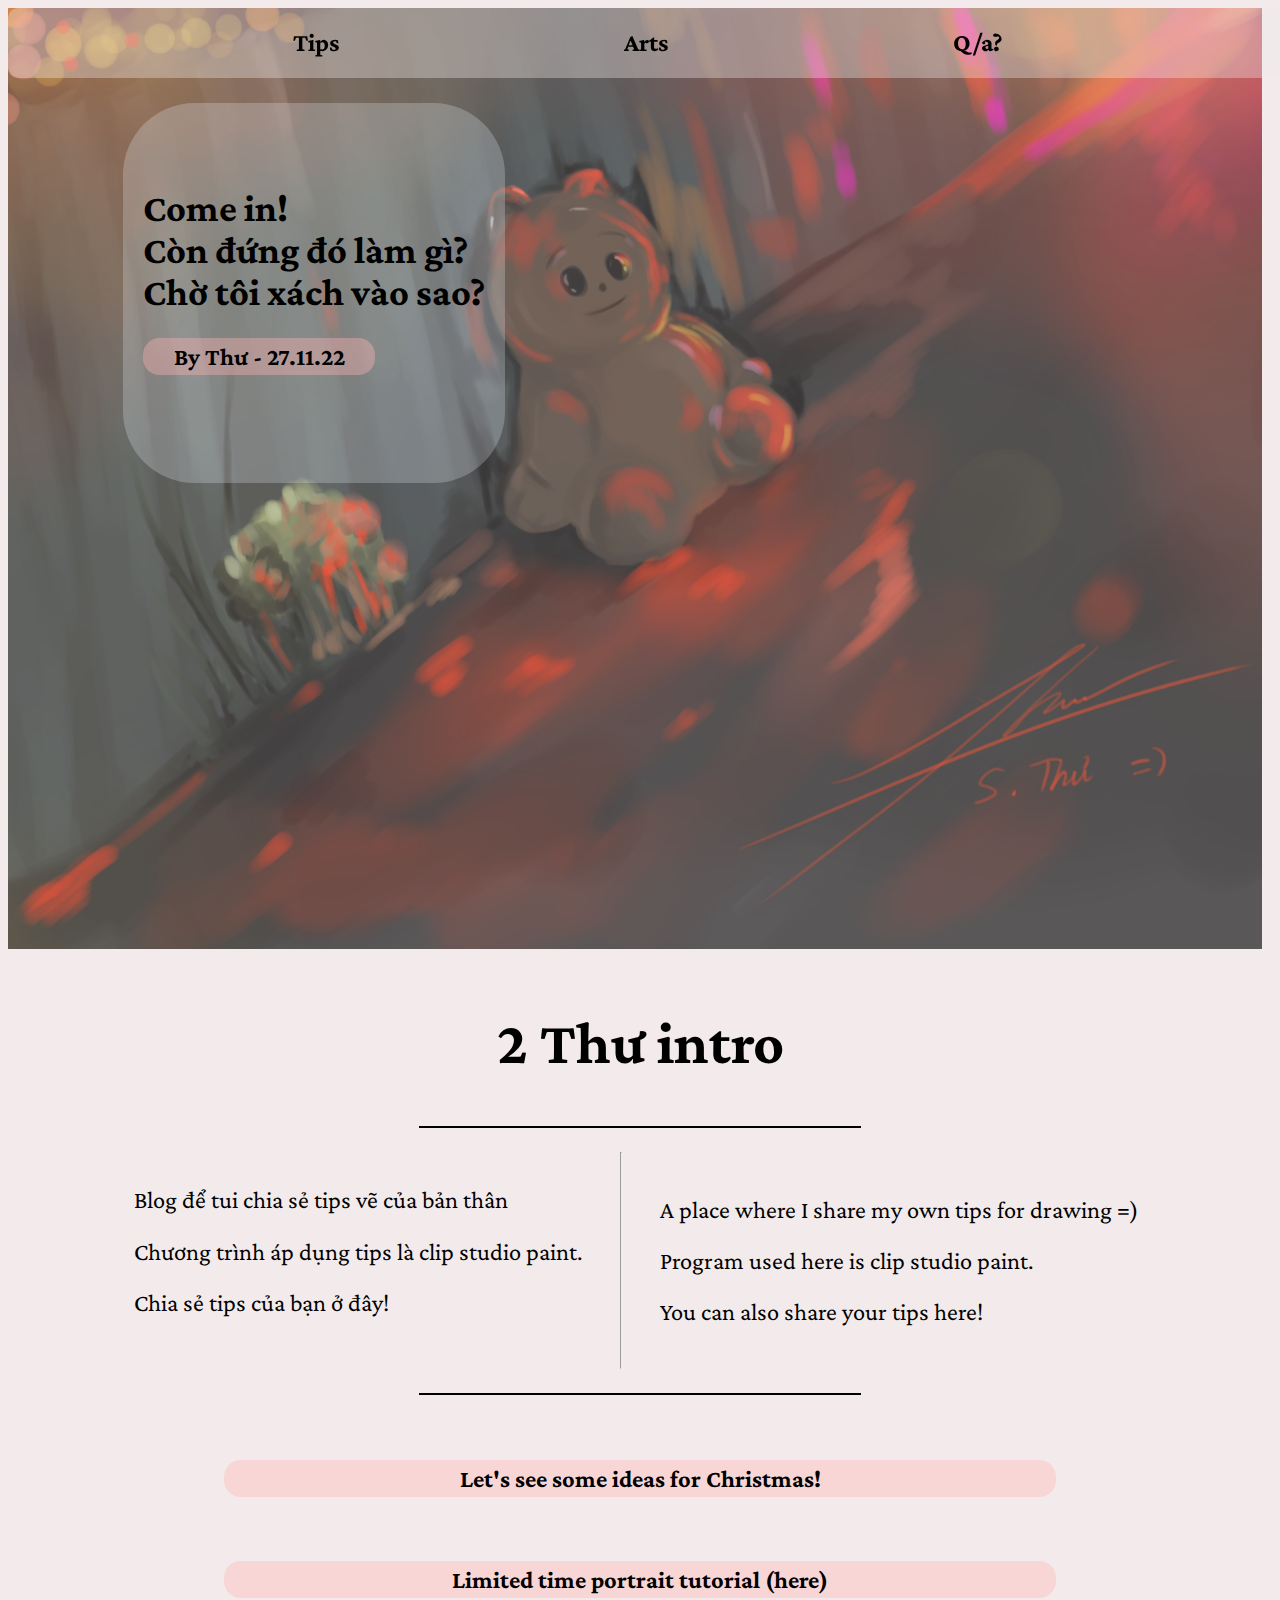
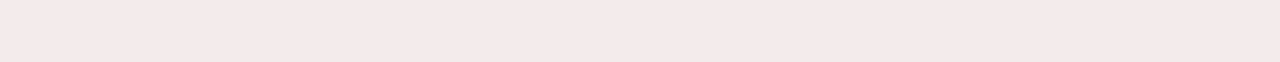
<file: index.html>
<!DOCTYPE html>
<html lang="en">
<head>
    <meta charset="UTF-8">
    <meta http-equiv="X-UA-Compatible" content="IE=edge">
    <meta name="viewport" content="width=device-width, initial-scale=1.0">
    <title>Intro</title>
</head>
<link rel="stylesheet" href="style.css">
<body>

    <header>
    <!--nav-->
    <nav>
    
            <li><a href="tips.html" class="simple-link"><h6>Tips</h6></a>
            </li>
    
            <li><a href="arts.html" class="simple-link"><h6>Arts</h6></a>
            </li>

            <li><a href="comment.html" class="simple-link"><h6>Q/a?</h6></a></li>

    </nav>

</header>
            <!-- slider -->
            <div class="slider">
                <div class="thumbnail">
                    <img style="opacity: 76%; width: 98vw;" src="illus01.png" alt="">
                </div>
                <div class="cont-slider">
                    <h5 class="title">
                        Come in! <br/>
                       Còn đứng đó làm gì? </br>
                       Chờ tôi xách vào sao?
                       <br>    
                       <p class="slider-p">By Thư - 27.11.22</p>
                    </h5>


                </div>
            </div>

<div id="check">

    <!--content-->
    <h2 style="text-align: center;">2 Thư intro</h2>
    <div class="black-bar"></div>
    <div class="cont" style="width: 80%; margin: auto;">
        <!--intro down-->
        <div class="intro" style="margin-top: 2.7vw;">
            <p>Blog để tui chia sẻ tips vẽ của bản thân</p>
            <p>Chương trình áp dụng tips là clip studio paint.</p>
            <p>Chia sẻ tips của bạn ở đây!</p> <br>
            </div> <hr>

            <div class="intro" style="margin-left: 3vw;">
            <p>A place where I share my own tips for drawing =)</p>
            <p>Program used here is clip studio paint.</p>
            <p>You can also share your tips here!</p>
        </div>
    </div>

    <div class="black-bar"></div>

    <h5><p class="slider-p" style="margin: auto; text-align: center;"><a  href="arts.html">Let's see some ideas for Christmas!</a></p></h5>

    <h5><p class="slider-p" style="margin: auto; text-align: center;"><a  href="art01.html">Limited time portrait tutorial (here)</a></p></h5>

    <!--footer-->
    <footer>

    </footer>

</div>
</body>
</html>
</file>
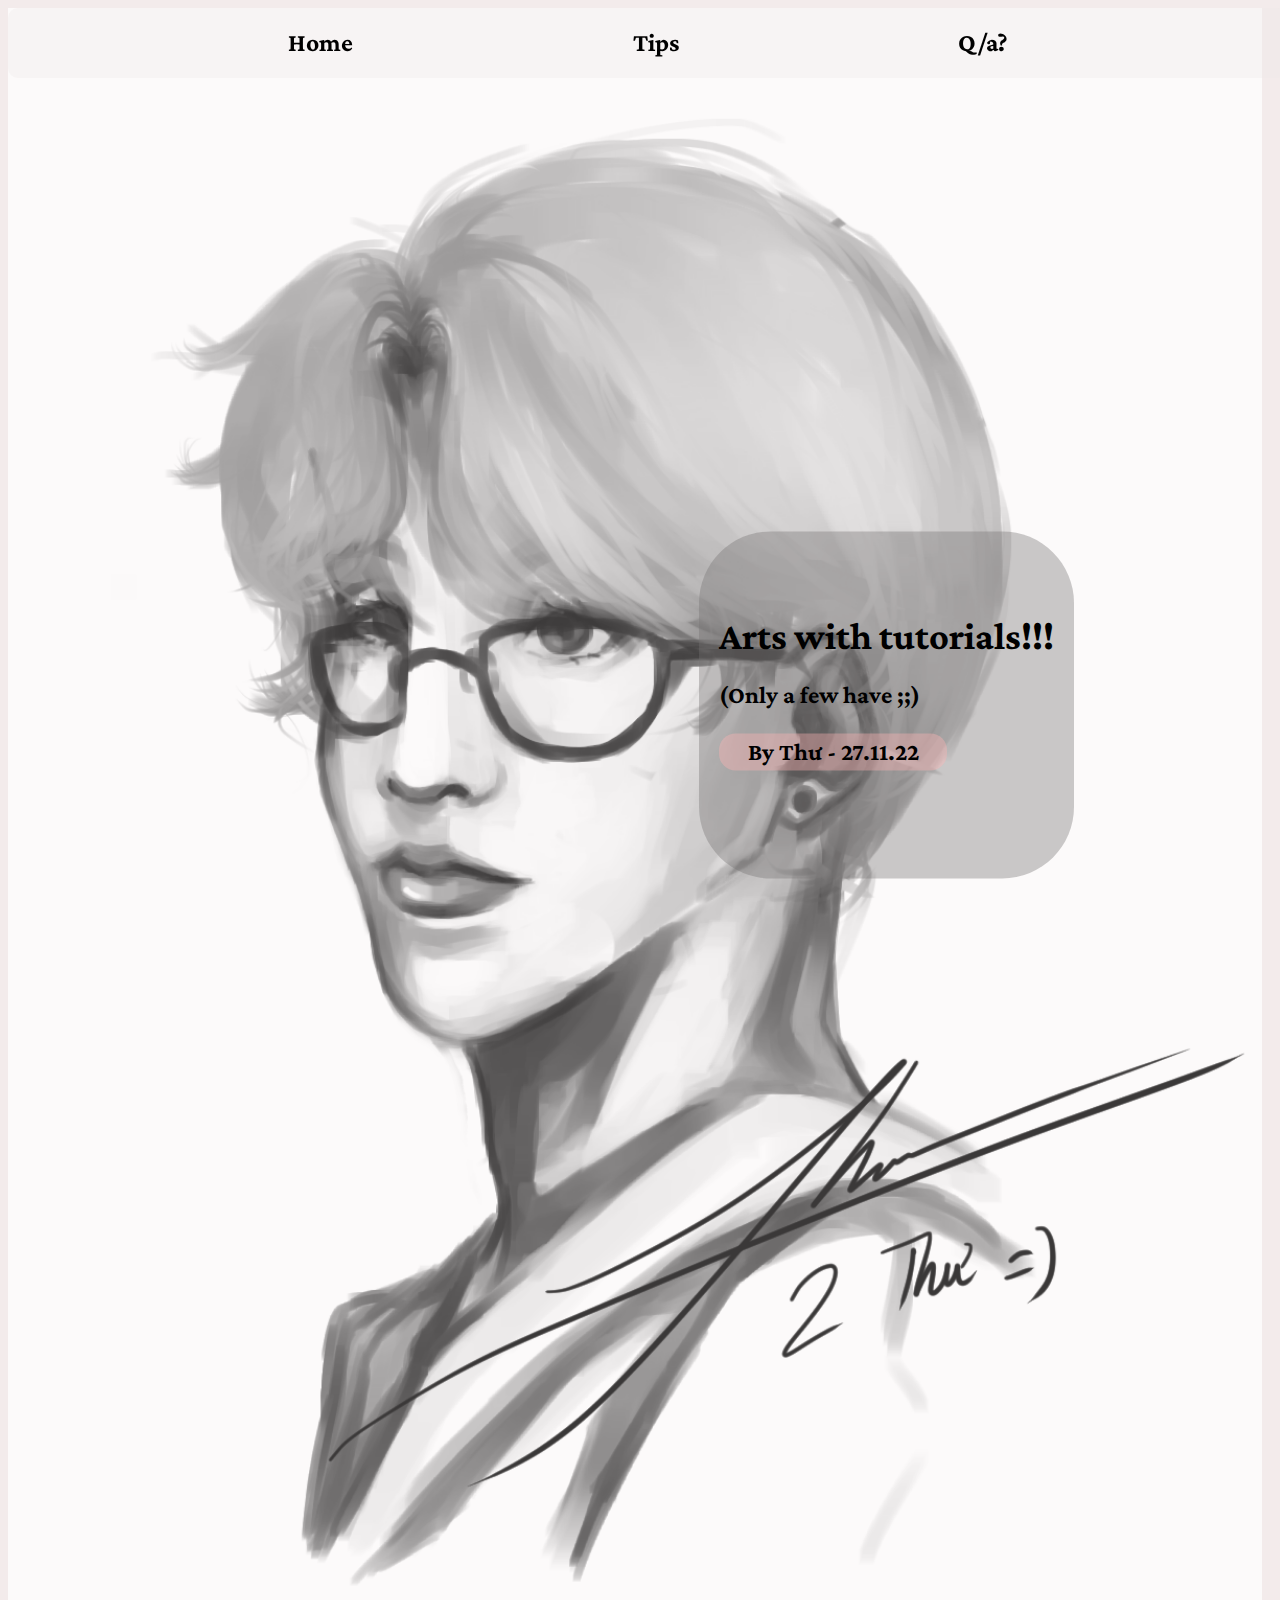
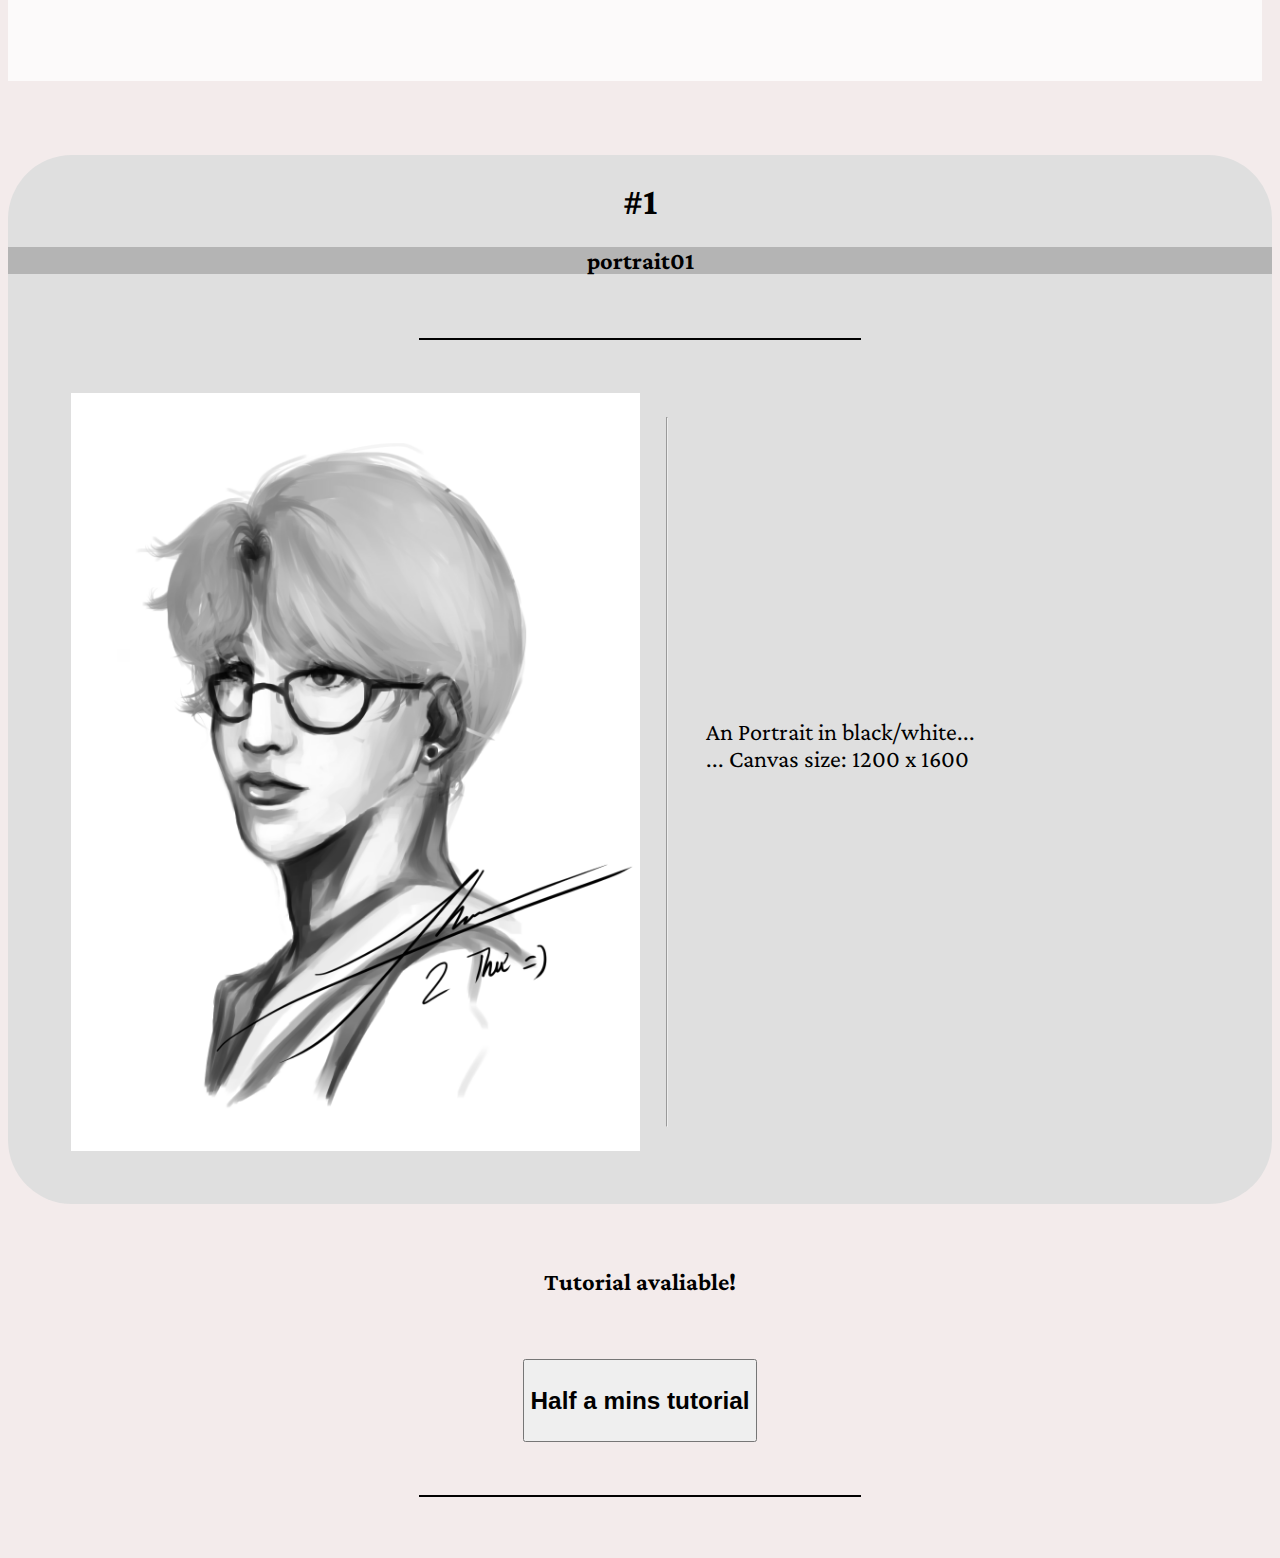
<file: art01.html>
<!DOCTYPE html>
<html lang="en">
<head>
    <meta charset="UTF-8">
    <meta http-equiv="X-UA-Compatible" content="IE=edge">
    <meta name="viewport" content="width=device-width, initial-scale=1.0">
    <title>Arts</title>
</head>
<link rel="stylesheet" href="style.css">
<style>
    img {
        width: 50%;
    }

    button {
        display: flex;
        margin: auto;
    }

    .boxes {
        width: 100%;
        text-align: center;
    }
</style>
<body >
    <script src="art01.js"></script>
    <div id="vid">
    <header>
    <!--nav-->
    <nav>
            <li>
                <a href="index.html" class="simple-link"><h6>Home</h6></a>
            </li>
    
            <li><a href="tips.html" class="simple-link"><h6>Tips</h6></a>
            </li>
    

            <li><a href="comment.html" class="simple-link"><h6>Q/a?</h6></a></li>

    </nav>

</header>

            <!-- slider -->
            <div class="slider">
                <div class="thumbnail">
                    <img style="opacity: 76%; width: 98vw;" src="portrait05.png" alt="">
                </div>
                <div class="cont-slider" style="margin-left: 45vw; margin-top: 15vw; background-color: rgba(117, 113, 113, 0.377);">
                    <h5 class="title">
                        Arts with tutorials!!!
                       <br>    
                       <p>(Only a few have ;;)</p>
                       <p class="slider-p">By Thư - 27.11.22</p>
                    </h5>


                </div>
            </div>

            <div id="all" style="background-color: rgb(223, 223, 223); border-radius: 5vw;">
    <!--content-->

            <!--content-->
            <h5 style="text-align: center; padding-top: 2vw;">#1 <p style="width:auto; background-color: rgb(180, 180, 180);">portrait01</p></h5>
            <div class="black-bar"></div> <br>
    <div class="cont" style="width: 90%; margin: auto;">
        <!--intro down-->
            <img style="margin-right: 2vw;" src="portrait05.png" alt="" srcset=""><hr>

            <div class="intro" style="margin-left: 3vw;">
                <p>An Portrait in black/white... <br>
                    ... Canvas size: 1200 x 1600</p> <br>

            </div>
    </div> <br>
</div>

<!--button-->

    <div class="boxes">
        <h5><p>Tutorial avaliable!</p></h5>
    <button id="bline" onclick="getall()"><h5 style="margin-block-start: 0em; margin-block-end: 0em;"><p style="display: flex;">Half a mins tutorial</p></h5></button>
    <div class="box" id="showall"></div>
</div> <br>

<div class="black-bar"></div> <br>






    <!--footer-->
    <footer>
    </footer>
</div>
</body>
</html>
</file>
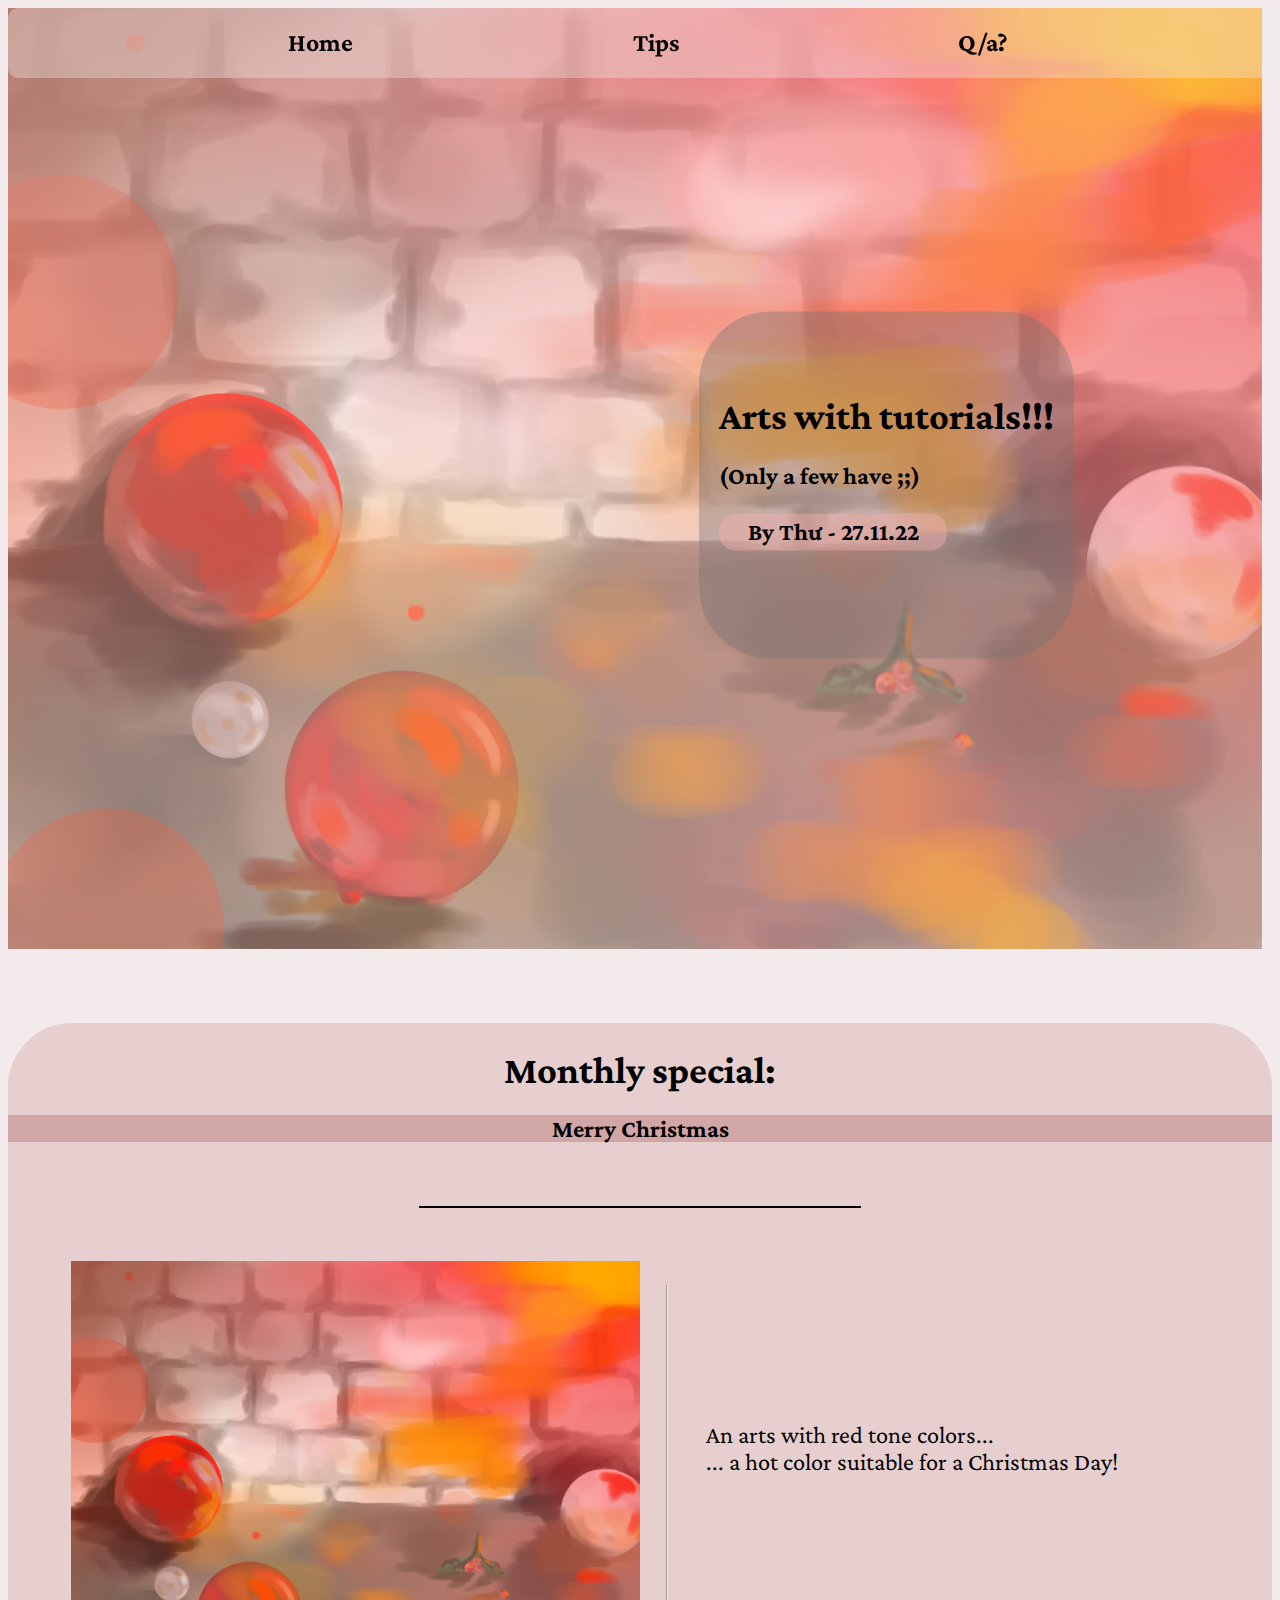
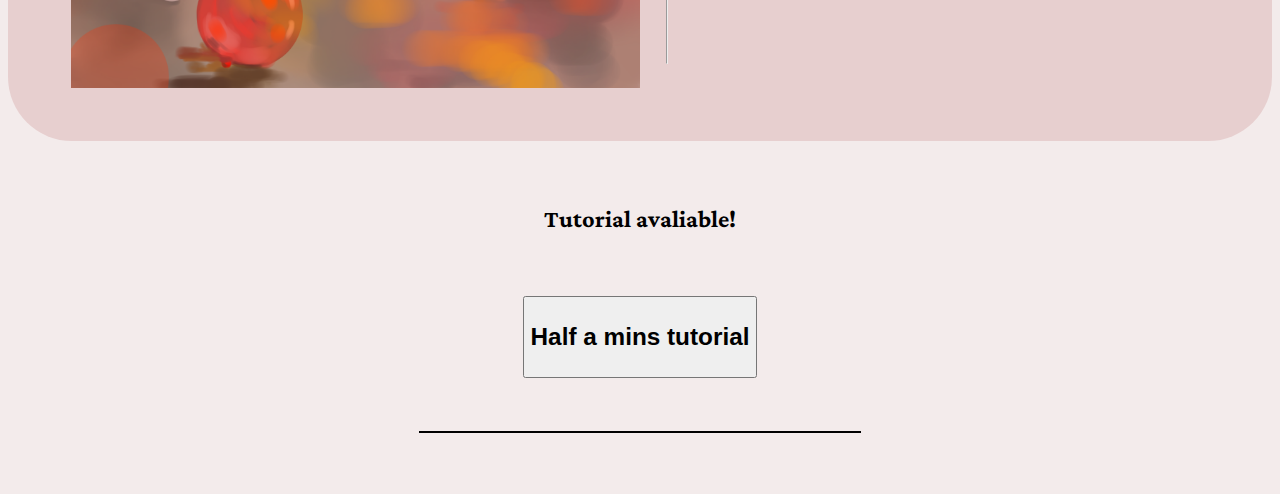
<file: arts.html>
<!DOCTYPE html>
<html lang="en">
<head>
    <meta charset="UTF-8">
    <meta http-equiv="X-UA-Compatible" content="IE=edge">
    <meta name="viewport" content="width=device-width, initial-scale=1.0">
    <title>Arts</title>
</head>
<link rel="stylesheet" href="style.css">
<style>
    img {
        width: 50%;
    }

    button {
        display: flex;
        margin: auto;
    }

    .boxes {
        width: 100%;
        text-align: center;
    }
</style>
<body >
    <script src="art.js"></script>
    <div id="vid">
    <header>
    <!--nav-->
    <nav>
            <li>
                <a href="index.html" class="simple-link"><h6>Home</h6></a>
            </li>
    
            <li><a href="tips.html" class="simple-link"><h6>Tips</h6></a>
            </li>
    

            <li><a href="comment.html" class="simple-link"><h6>Q/a?</h6></a></li>

    </nav>

</header>

            <!-- slider -->
            <div class="slider">
                <div class="thumbnail">
                    <img style="opacity: 76%; width: 98vw;" src="merry chrismast.png" alt="">
                </div>
                <div class="cont-slider" style="margin-left: 45vw; margin-top: 15vw; background-color: rgba(117, 113, 113, 0.377);">
                    <h5 class="title">
                        Arts with tutorials!!!
                       <br>    
                       <p>(Only a few have ;;)</p>
                       <p class="slider-p">By Thư - 27.11.22</p>
                    </h5>


                </div>
            </div>


            <div id="all" style="background-color: rgb(231, 207, 207); border-radius: 5vw;">
    <!--content-->

            <!--content-->
            <h5 style="text-align: center; padding-top: 2vw;">Monthly special: <p style="width:auto; background-color: rgb(209, 166, 166);">Merry Christmas</p></h5>
            <div class="black-bar"></div> <br>
    <div class="cont" style="width: 90%; margin: auto;">
        <!--intro down-->
            <img style="margin-right: 2vw;" src="merry chrismast.png" alt="" srcset=""><hr>

            <div class="intro" style="margin-left: 3vw;">
                <p>An arts with red tone colors... <br>
                    ... a hot color suitable for a Christmas Day!</p> <br>

            </div>
    </div> <br>
</div>

<!--button-->

    <div class="boxes">
        <h5><p>Tutorial avaliable!</p></h5>
    <button id="bline" onclick="getall()"><h5 style="margin-block-start: 0em; margin-block-end: 0em;"><p style="display: flex;">Half a mins tutorial</p></h5></button>
    <div class="box" id="showall"></div>
</div> <br>

<div class="black-bar"></div> <br>






    <!--footer-->
    <footer>
    </footer>
</div>
</body>
</html>
</file>
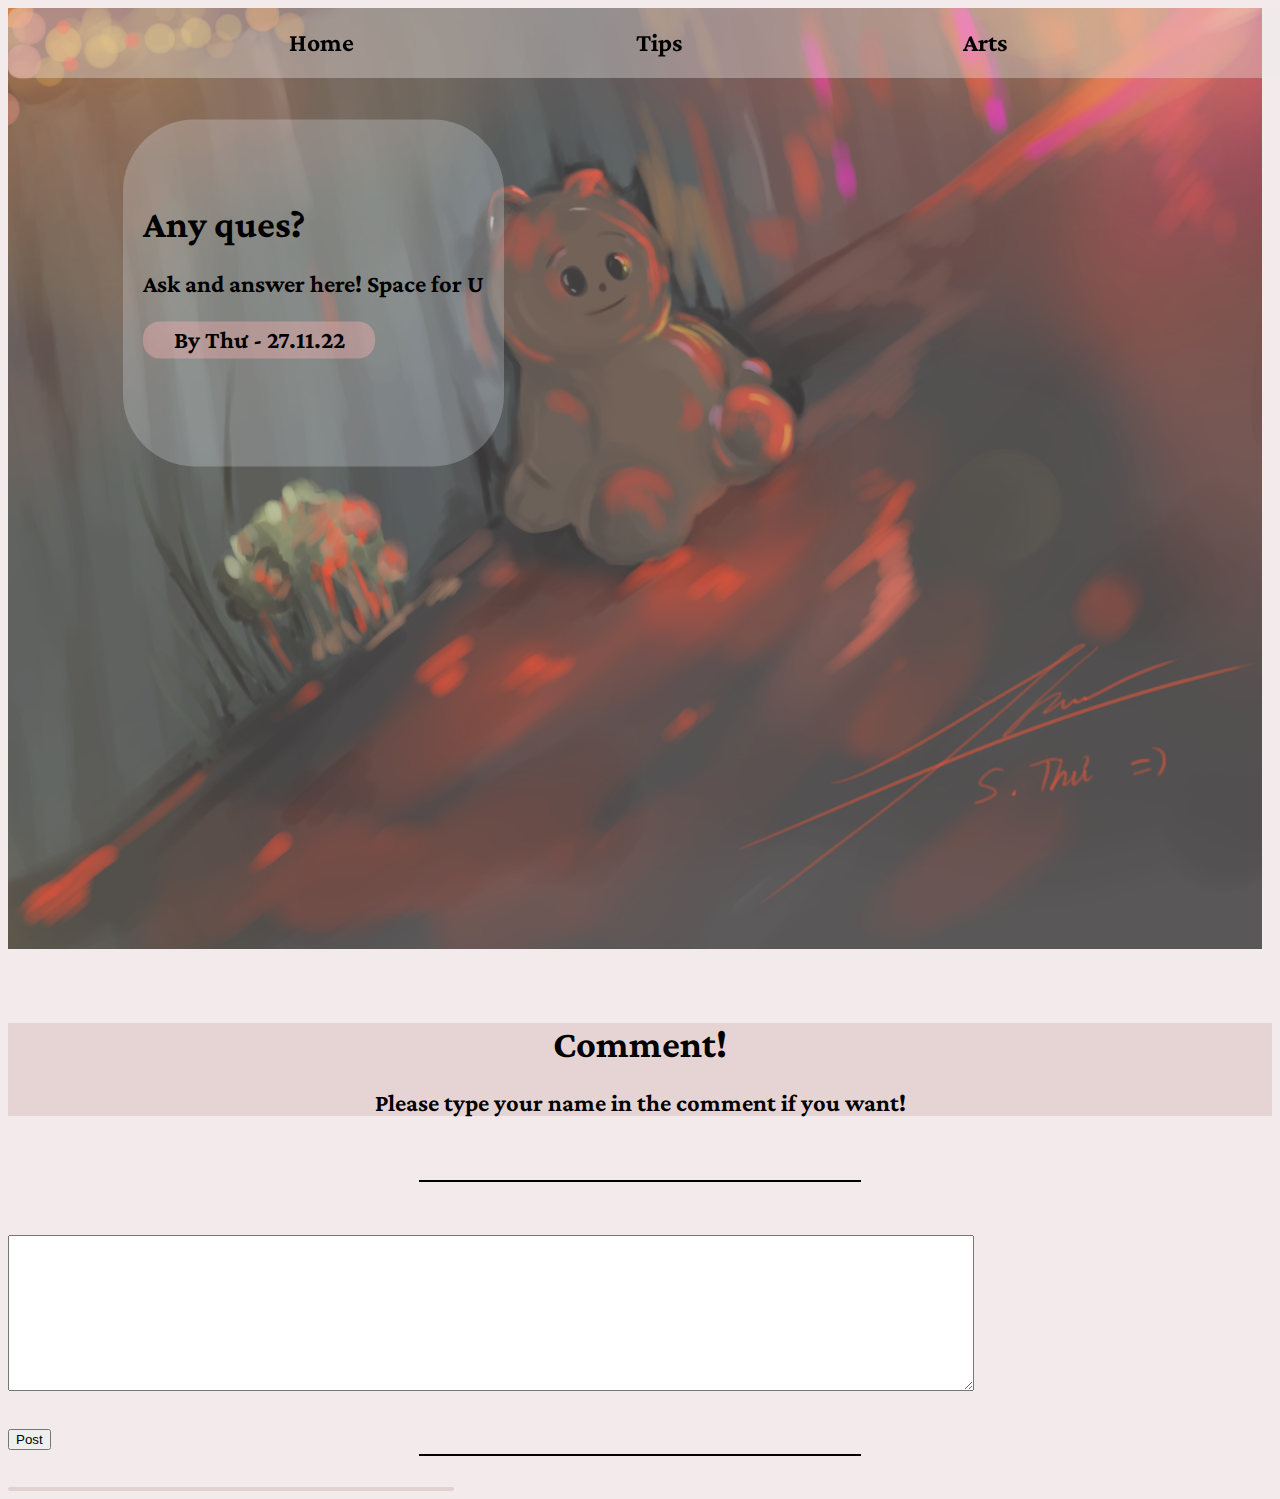
<file: comment.html>
<!DOCTYPE html>
<html lang="en">
<head>
    <meta charset="UTF-8">
    <meta http-equiv="X-UA-Compatible" content="IE=edge">
    <meta name="viewport" content="width=device-width, initial-scale=1.0">
    <title>Comment</title>
</head>
<link rel="stylesheet" href="style.css">

<style>
    textarea {
        width: 75vw;
    }
    .int {
        background-color: rgb(230, 212, 212);
    }

    button {
        margin-right: 15vw;
    }

    .comtp {
        margin-top: 2.4vw;
        background-color: rgb(226, 209, 209);
        font-size: 1.2vw;
        border-radius: 10vw;
        padding: 2px;
        width: 35%;
    }
</style>

<body>
<script src="cmt.js"></script>

    <header>
    <!--nav-->
    <nav>
        <li><a href="index.html" class="simple-link"><h6>Home</h6></a></li>

    
            <li><a href="tips.html" class="simple-link"><h6>Tips</h6></a>
            </li>
    
            <li><a href="arts.html" class="simple-link"><h6>Arts</h6></a>
            </li>


    </nav>

</header>
            <!-- slider -->
            <div class="slider">
                <div class="thumbnail">
                    <img style="opacity: 76%; width: 98vw;" src="illus01.png" alt="">
                </div>
                <div class="cont-slider">
                    <h5 class="title">
                        Any ques?
                        <br/>
                        <p>Ask and answer here! Space for U</p>
                       <p class="slider-p">By Thư - 27.11.22</p>
                    </h5>


                </div>
            </div> 
    <!--Comment-->

    <div class="int">
        <h5 style="text-align: center;">Comment!
            <br>
        <p>
            Please type your name in the comment if you want!
        </p></h5>
    </div>

    <div class="black-bar"></div>
    <br>


            <textarea name="comment" id="cmt" cols="30" rows="10"></textarea> 
            <br>
            <button onclick="comment()">Post</button>
<br>
 <div class="black-bar"></div>
        <div class="comtp"> <div id="cmtp"> </div></div>


</div>
</body>
</html>
</file>
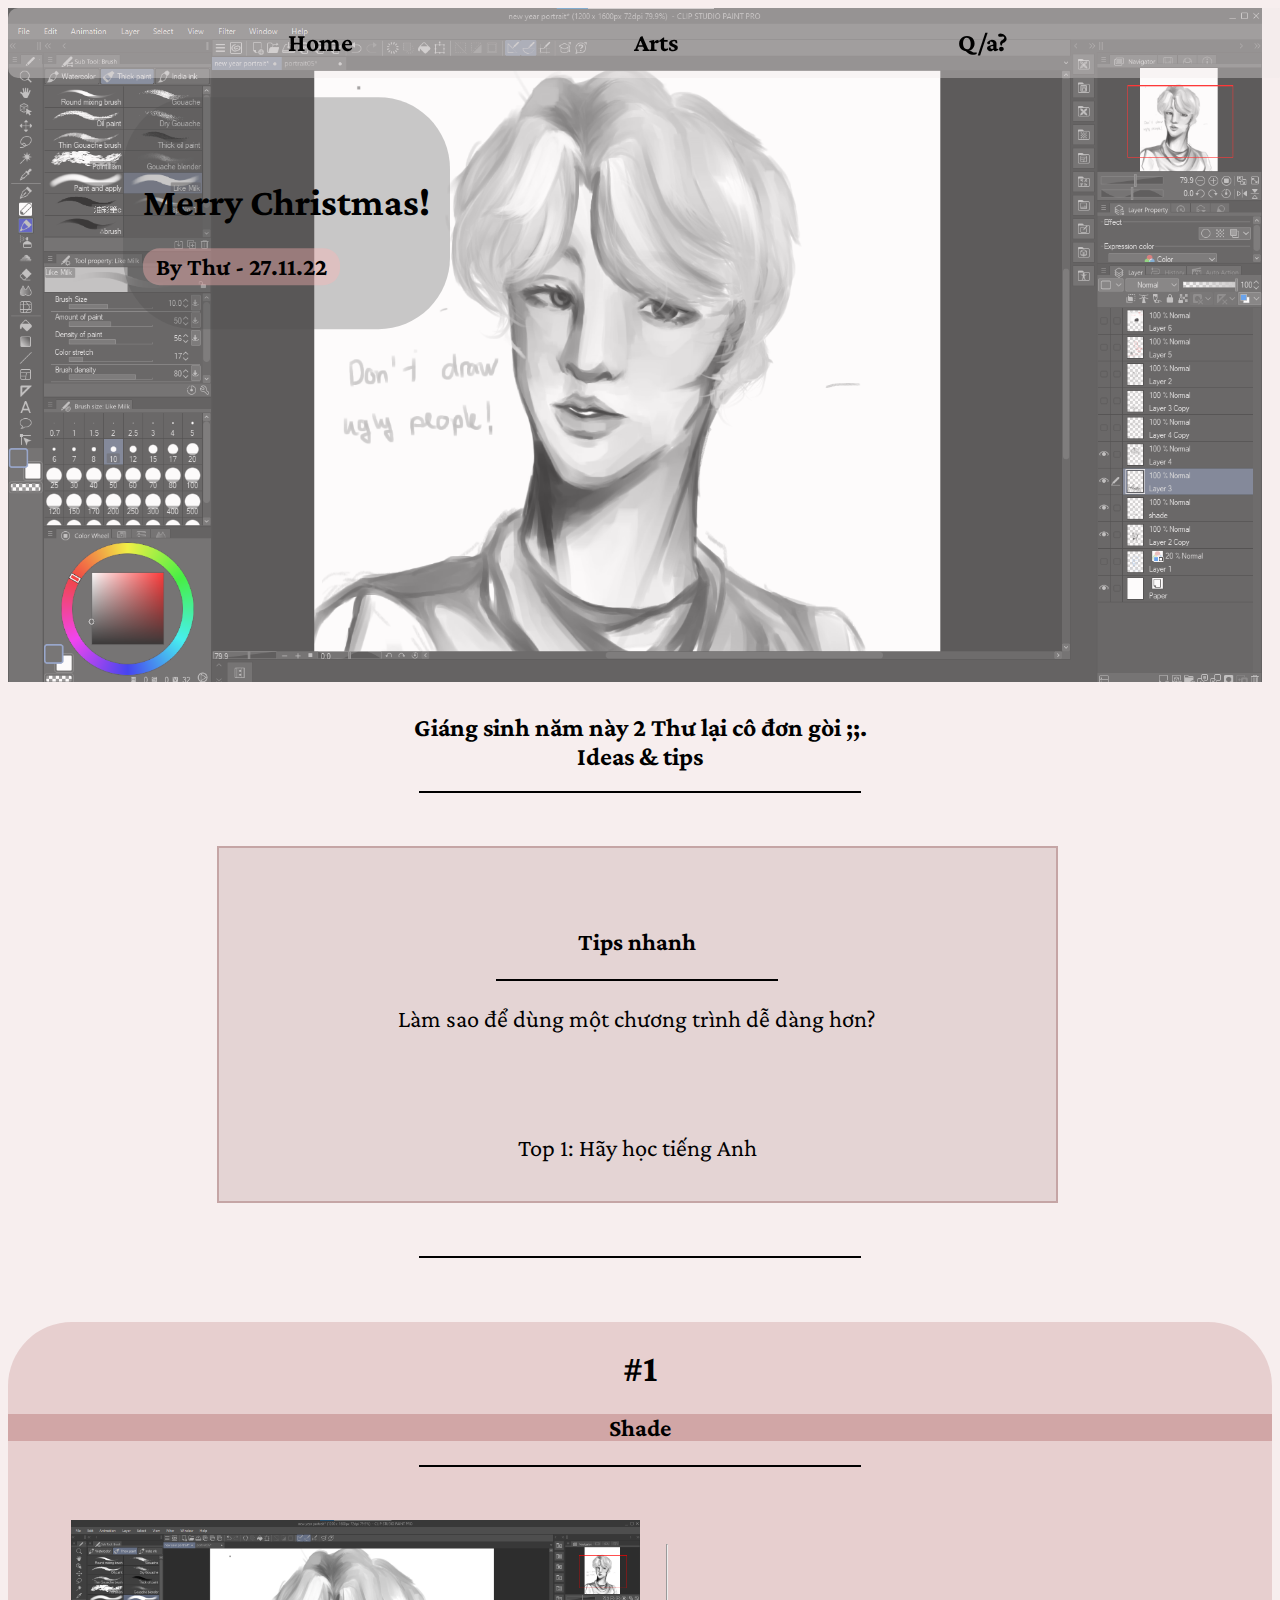
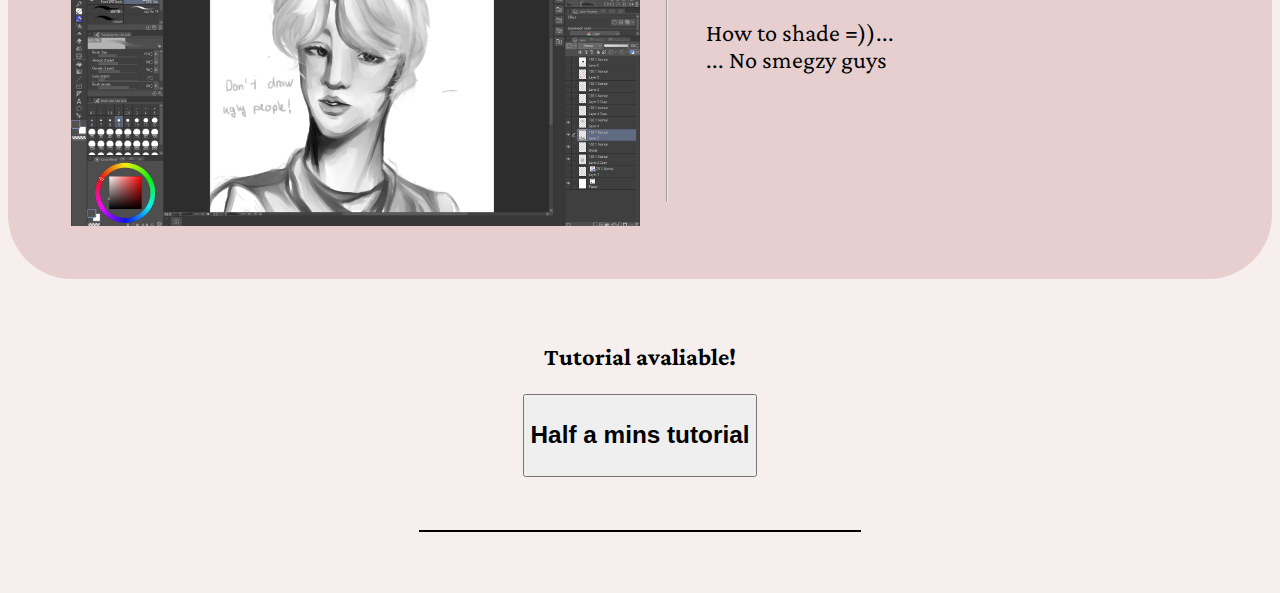
<file: tips.html>
<!DOCTYPE html>
<html lang="en">
<head>
    <meta charset="UTF-8">
    <meta http-equiv="X-UA-Compatible" content="IE=edge">
    <meta name="viewport" content="width=device-width, initial-scale=1.0">
    <title>Intro</title>
</head>
<link rel="stylesheet" href="style.css">
<style>
    h5 {
        margin-block-end: 0em;
    }
    img {
        width: 50%;
    }

    button {
        display: flex;
        margin: auto;
    }

    .boxes {
        width: 100%;
        text-align: center;
    }
</style>
</style>
<body style="background-color: rgb(247, 238, 238);">
<script src="tips.js"></script>
    <header>
    <!--nav-->
    <nav>
            
        <li><a href="index.html" class="simple-link"><h6>Home</h6></a>
        </li>


            <li><a href="arts.html" class="simple-link"><h6>Arts</h6></a>
            </li>

            <li><a href="comment.html" class="simple-link"><h6>Q/a?</h6></a></li>

    </nav>

</header>

            <!-- slider -->
            <div class="slider">
                <div class="thumbnail">
                    <img style="opacity: 76%; width: 98vw;" src="screenshot_1672840924.png" alt="">
                </div>
                <div class="cont-slider" style="background-color: rgba(80, 80, 80, 0.301);">
                    <h5 class="title">
                        Merry Christmas!
                        <p class="slider-p">By Thư - 27.11.22</p>
                    </h5>

                </div>
            </div>

    <!--content-->
    <h6 style="text-align: center;">Giáng sinh năm này 2 Thư lại cô đơn gòi ;;. 
    <br>
        Ideas & tips
</h6> 
    <div class="black-bar"></div> <br>
    <div class="cont">
        <!--intro down-->
        <div class="intro">

            <div style="margin-left: 4vw; background-color: rgb(228, 212, 212); width: 85%; text-align: center; padding: 1.2vw; border: 2px solid rgb(197, 165, 165);">
                <h5><p>Tips nhanh </p></h5>
                <div class="black-bar"></div>
                <p>Làm sao để dùng một chương trình dễ dàng hơn?</p> <br>
                <p> Top 1: Hãy học tiếng Anh</p>
            </div>

            </div>
    </div> <br>

    <div class="black-bar"></div>


    <div id="all" style="background-color: rgb(231, 207, 207); border-radius: 5vw;">
        <!--content-->
    
                <!--content-->
                <h5 style="text-align: center; padding-top: 2vw;">#1 <p style="width:auto; background-color: rgb(209, 166, 166);">Shade</p></h5>
                <div class="black-bar"></div> <br>
        <div class="cont" style="width: 90%; margin: auto;">
            <!--intro down-->
                <img style="margin-right: 2vw;" src="screenshot_1672840924.png" alt="" srcset=""><hr>
    
                <div class="intro" style="margin-left: 3vw;">
                <p>How to shade =))... <br>
                    ... No smegzy guys</p> <br>
    
                </div>
        </div> <br>
    </div>
    
    <!--button-->
    
        <div class="boxes">
            <h5><p>Tutorial avaliable!</p></h5>
        <button id="bline" onclick="getall()"><h5 style="margin-block-start: 0em; margin-block-end: 0em;"><p style="display: flex;">Half a mins tutorial</p></h5></button>
        <div class="box" id="showall"></div>
    </div> <br>
    
    <div class="black-bar"></div> <br>
    
    

    <!--footer-->
    <footer>

    </footer>
</body>
</html>
</file>
<file: style.css>
@import url('https://fonts.googleapis.com/css2?family=Crimson+Pro');

body {
    font-family: 'Crimson Pro', serif;
    font-size: 48px;
    background-color: rgb(243, 235, 235);
  }

h1 {
    font-size: 5vw;
  }

h2 {
    font-size: 4.7vw ;
}

h5 {
    font-size: 3vw;
    
}

h6 {
    font-size: 2vw;
    margin-block-start: 0.8em;
    margin-block-end: 0.8em;
}

p {
    font-size: 1.9vw;
  }

li {
    list-style: none;
}

a {
    text-decoration: none;
    color: black;
}

/* ===== Slider ===== */

.slider {
    width: 100%;
    height: 100%;
    position: relative;

}

.slider .cont-slider{
    position: absolute;
    left: 9vw;
    top: 30%;
    z-index: 99;
    transform: translate(0,-50%)
}

.slider .cont-slider {
    display: flex;
    
}

.cont-slider {
    background-color: rgba(240, 248, 255, 0.24);
    padding: 20px;
    border-radius: 5.6vw;
}

.slider-p {
    background-color: #ffb4b463;
    border-radius: 1.3vw;
    width: 65%;
    padding: 5px;
    text-align: center;
}

/*=====Header====*/

.simple-link {
    display: flex;

}

header {
    width: 100%;
    height: 80%; 
    position: fixed;
    z-index: 1000;
}

nav {
  background-color: rgba(238, 232, 232, 0.36);

}

header nav {
    display: flex;
    width: 100%;
    justify-content: space-evenly;
    margin: 0 auto;
    align-items: center;
    flex-wrap: wrap;
    border-radius: 10px;
}

nav .simple-link:hover {
    color: rgb(141, 119, 119);
    transition: all .3s ease;
}

  /*Main other*/

  .cont {
    display: flex;
    flex-direction: row;
  }


  .intro {
    width: 75%;
    margin: auto;
  }

  .black-bar {
    width: 35%;
    margin: auto;
    border-bottom: 2px solid black;
  }
/*comment*/
.comt {
display: flex;
flex-direction: column;
margin-left: 10vw;
}


  /* width */
::-webkit-scrollbar {
    width: 0.7vw;
  }
  
  /* Track */
  ::-webkit-scrollbar-track {
        border-radius: 10vw;
  }
   
  /* Handle */
  ::-webkit-scrollbar-thumb {
    background: rgb(0, 0, 0); 
    border-radius: 10px;
  }
  
  /* Handle on hover */
  ::-webkit-scrollbar-thumb:hover {
    background: #000000; 
  }
</file>
